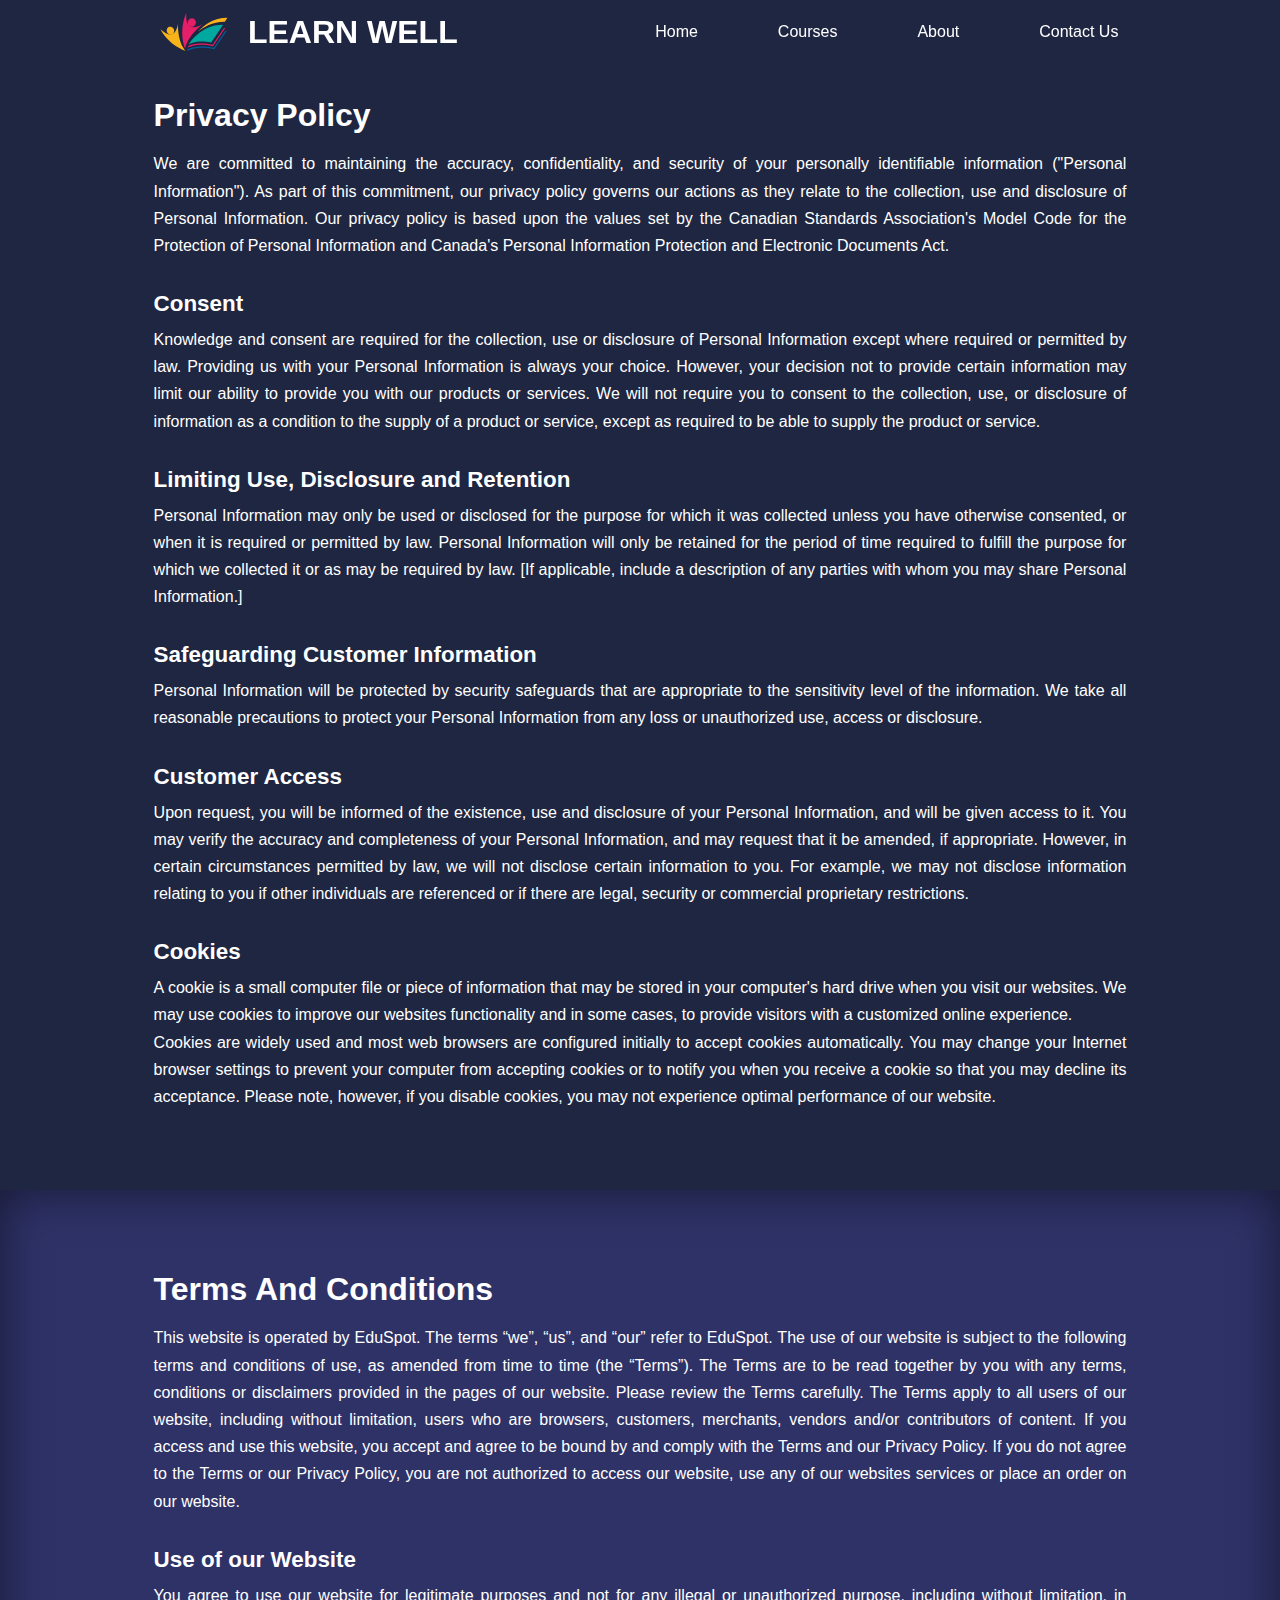
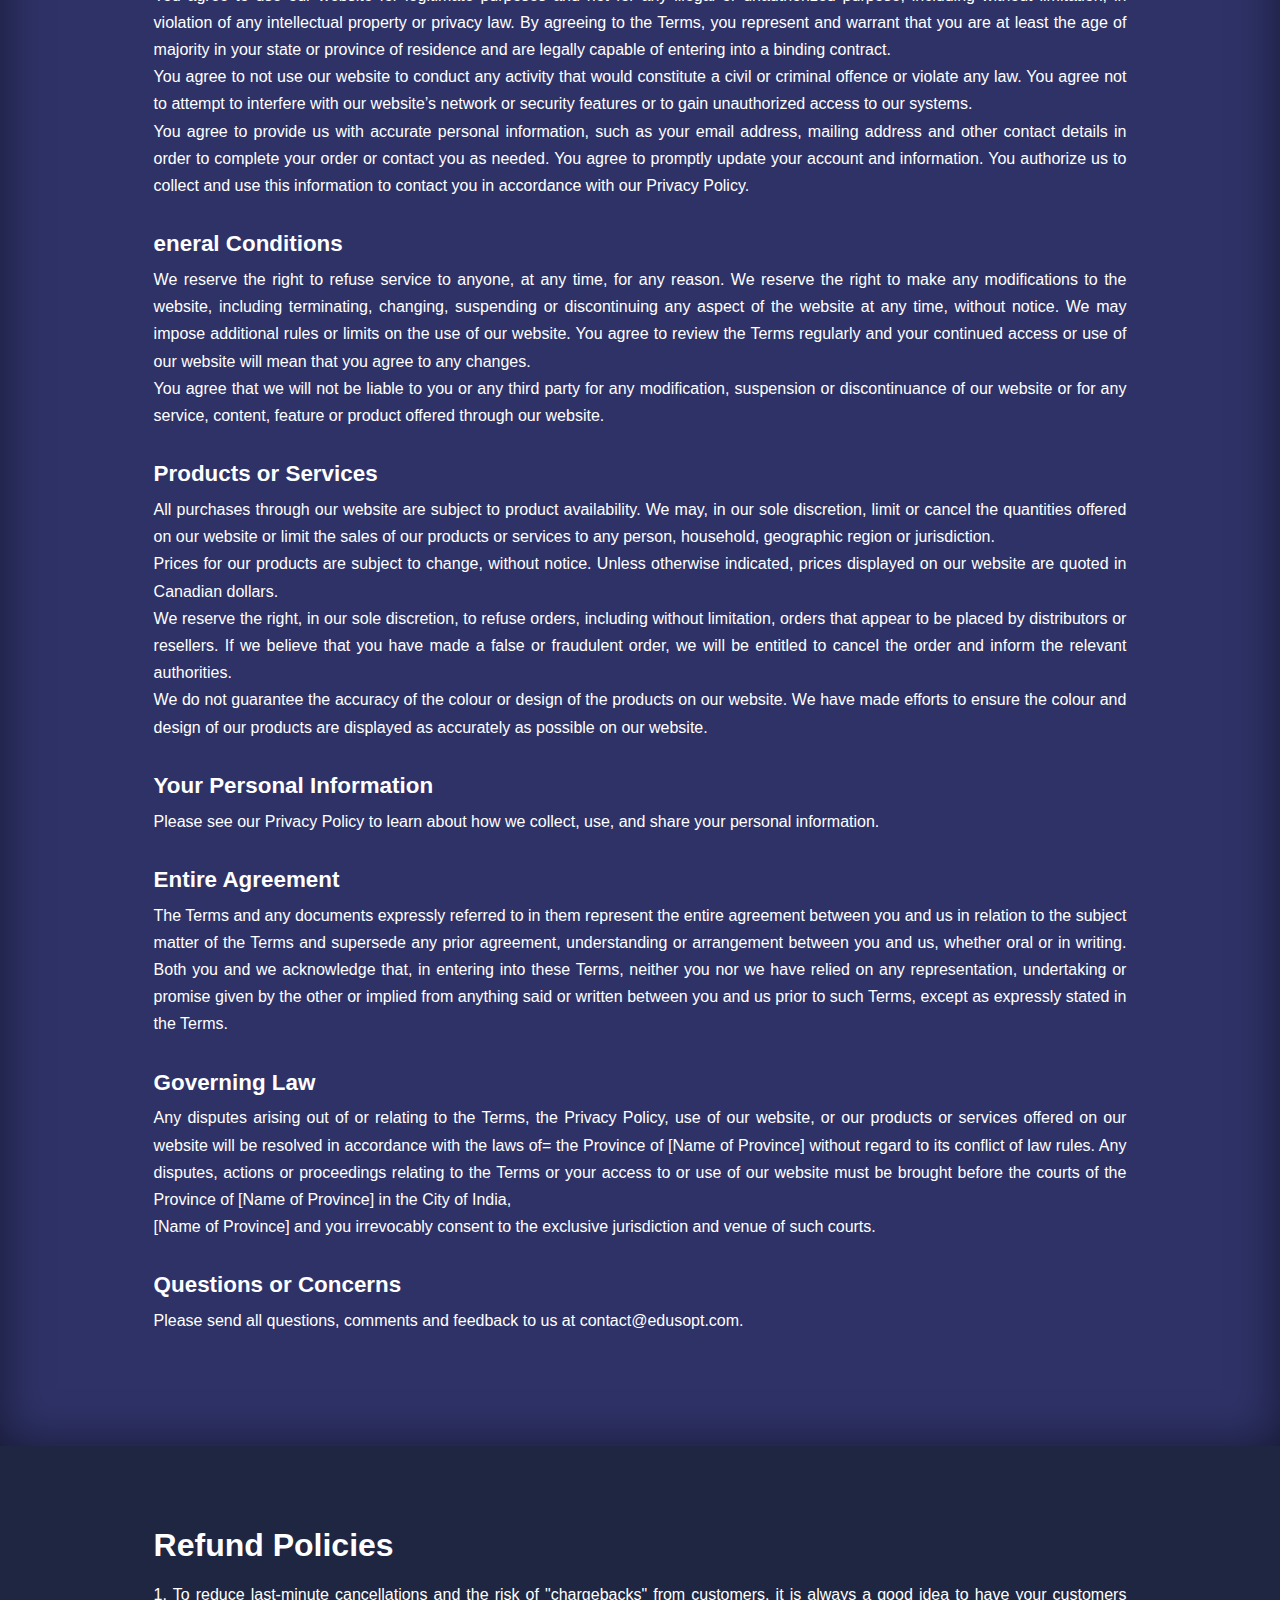
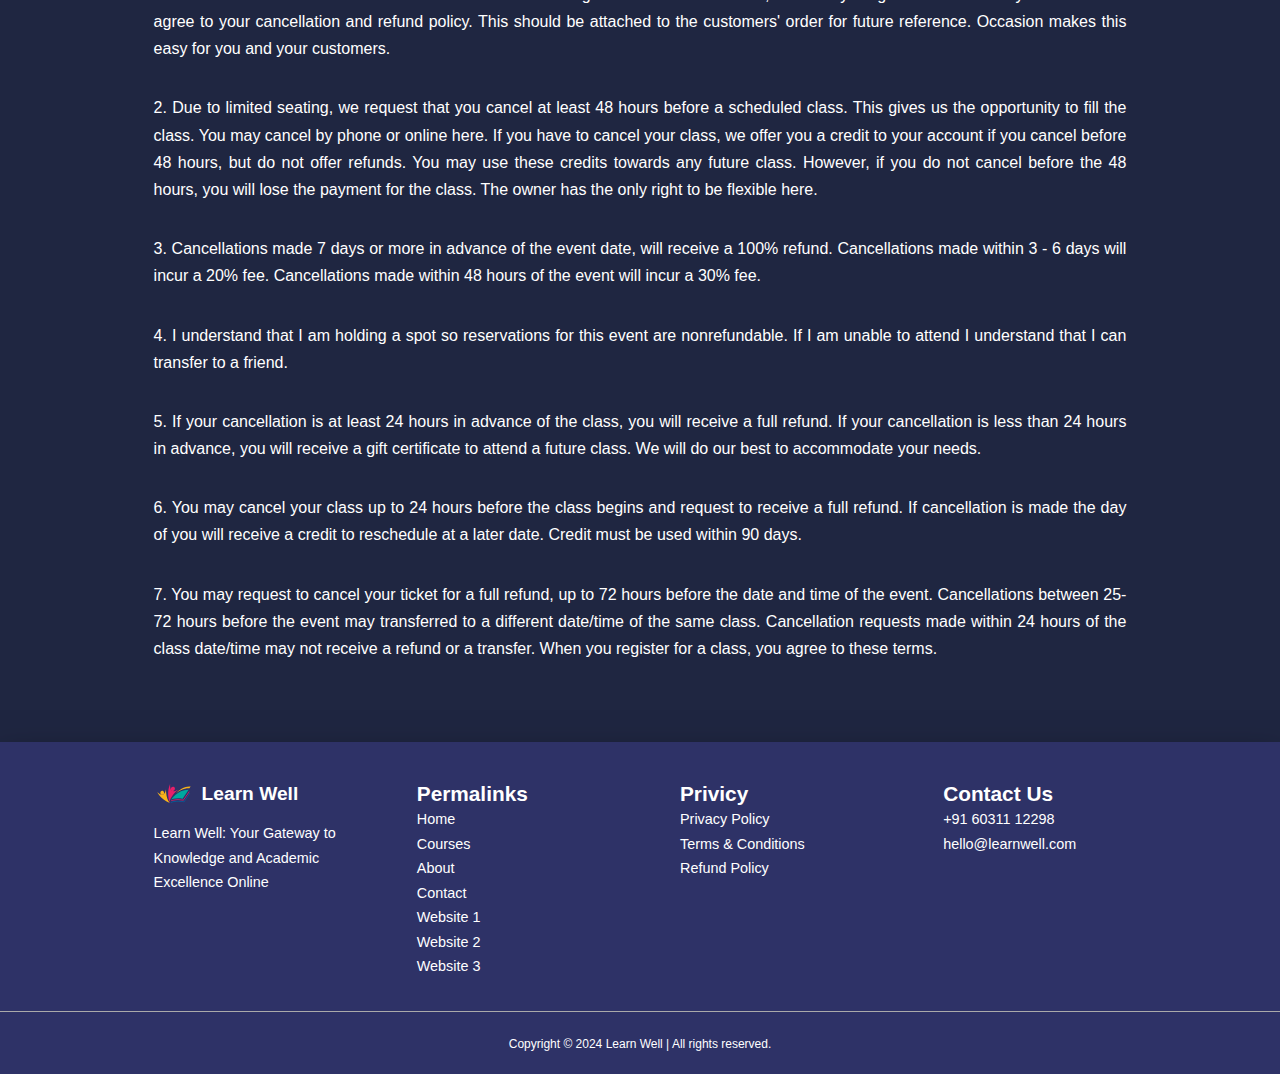
<file: pages/privacy.html>
<!DOCTYPE html>
<html lang="en">
<head>
    <meta charset="UTF-8">
    <meta name="viewport" content="width=device-width, initial-scale=1.0">
    <title>Learn Well - Privacy Policy</title>
    
    <!-- fevicon -->
    <link rel="shortcut icon" href="../assets/logo.svg" type="image/svg+xml">

    <!-- stylesheet  -->
    <link rel="stylesheet" href="../style.css">
    <link rel="stylesheet" href="../stylesheets/privacy.css">

    <!-- google font link-->
    <link rel="preconnect" href="https://fonts.googleapis.com">
    <link rel="preconnect" href="https://fonts.gstatic.com" crossorigin>
    <link
        href="https://fonts.googleapis.com/css2?family=League+Spartan:wght@400;500;600;700;800 family=Poppins:wght@400;500&display=swap"
        rel="stylesheet">
</head>
<body>
    <!-- =================== NAVBAR =================== -->
    <nav>
        <div class="container nav_container">
            <a href="../index.html" class="nav-logo">
                <img src="../assets/logo.svg" alt="logo">
                <h1>LEARN WELL</h1>
            </a>
            <ul class="nav_menu">
                <li>
                    <a href="../index.html">Home</a>
                </li>
                <li>
                    <a href="./courses.html">Courses</a>
                </li>
                <li>
                    <a href="./about.html">About</a>
                </li>
                <li>
                    <a href="./contact.html">Contact Us</a>
                </li>
            </ul>
            <button id="open-menu-btn"><i class="fa-solid fa-bars"></i></button>
            <button id="close-menu-btn"><i class="fa-solid fa-x"></i></button>
        </div>
    </nav>
    <!-- =================== END OF NAVBAR =================== -->

    <!-- ======================== PRIVICY POLICY ========================= -->
    <div class="container privicy-container">
        <h2>Privacy Policy</h2>
        <p>
            We are committed to maintaining the accuracy, confidentiality, and security of your personally identifiable information ("Personal Information"). As part of this commitment, our privacy policy governs our actions as they relate to the collection, use and disclosure of Personal Information. Our privacy policy is based upon the values set by the Canadian Standards Association's Model Code for the Protection of Personal Information and Canada's Personal Information Protection and Electronic Documents Act.
        </p>
        <h5>Consent</h5>
        <p>
            Knowledge and consent are required for the collection, use or disclosure of Personal Information except where required or permitted by law. Providing us with your Personal Information is always your choice. However, your decision not to provide certain information may limit our ability to provide you with our products or services. We will not require you to consent to the collection, use, or disclosure of information as a condition to the supply of a product or service, except as required to be able to supply the product or service.
        </p>
        <h5>Limiting Use, Disclosure and Retention</h5>
        <p>
            Personal Information may only be used or disclosed for the purpose for which it was collected unless you have otherwise consented, or when it is required or permitted by law. Personal Information will only be retained for the period of time required to fulfill the purpose for which we collected it or as may be required by law. [If applicable, include a description of any parties with whom you may share Personal Information.]
        </p>
        <h5>Safeguarding Customer Information</h5>
        <p>
            Personal Information will be protected by security safeguards that are appropriate to the sensitivity level of the information. We take all reasonable precautions to protect your Personal Information from any loss or unauthorized use, access or disclosure.
        </p>
        <h5>Customer Access</h5>
        <p>
            Upon request, you will be informed of the existence, use and disclosure of your Personal Information, and will be given access to it. You may verify the accuracy and completeness of your Personal Information, and may request that it be amended, if appropriate. However, in certain circumstances permitted by law, we will not disclose certain information to you. For example, we may not disclose information relating to you if other individuals are referenced or if there are legal, security or commercial proprietary restrictions.
        </p>
        <h5>Cookies</h5>
        <p>
            A cookie is a small computer file or piece of information that may be stored in your computer's hard drive when you visit our websites. We may use cookies to improve our websites functionality and in some cases, to provide visitors with a customized online experience.
            <br> 
            Cookies are widely used and most web browsers are configured initially to accept cookies automatically. You may change your Internet browser settings to prevent your computer from accepting cookies or to notify you when you receive a cookie so that you may decline its acceptance. Please note, however, if you disable cookies, you may not experience optimal performance of our website.
        </p> 
    </div>
    <!-- ======================== END OF PRIVICY POLICY ========================= -->


    <!-- ======================== T&C ========================= -->
    <div class="tnc-container" id="tnc">
        <div class="container">
            <h2>Terms And Conditions</h2>
            <p>
                This website is operated by EduSpot. The terms “we”, “us”, and “our” refer to EduSpot. The use of our website is subject to the following terms and conditions of use, as amended from time to time (the “Terms”). The Terms are to be read together by you with any terms, conditions or disclaimers provided in the pages of our website. Please review the Terms carefully. The Terms apply to all users of our website, including without limitation, users who are browsers, customers, merchants, vendors and/or contributors of content. If you access and use this website, you accept and agree to be bound by and comply with the Terms and our Privacy Policy. If you do not agree to the Terms or our Privacy Policy, you are not authorized to access our website, use any of our websites services or place an order on our website.
            </p>
            <h5>Use of our Website</h5>
            <p>
                You agree to use our website for legitimate purposes and not for any illegal or unauthorized purpose, including without limitation, in violation of any intellectual property or privacy law. By agreeing to the Terms, you represent and warrant that you are at least the age of majority in your state or province of residence and are legally capable of entering into a binding contract.
                <br>
                You agree to not use our website to conduct any activity that would constitute a civil or criminal offence or violate any law. You agree not to attempt to interfere with our website’s network or security features or to gain unauthorized access to our systems.
                <br>
                You agree to provide us with accurate personal information, such as your email address, mailing address and other contact details in order to complete your order or contact you as needed. You agree to promptly update your account and information. You authorize us to collect and use this information to contact you in accordance with our Privacy Policy.
            </p>
            <h5>eneral Conditions </h5>
            <p>
                We reserve the right to refuse service to anyone, at any time, for any reason. We reserve the right to make any modifications to the website, including terminating, changing, suspending or discontinuing any aspect of the website at any time, without notice. We may impose additional rules or limits on the use of our website. You agree to review the Terms regularly and your continued access or use of our website will mean that you agree to any changes.
                <br>
                You agree that we will not be liable to you or any third party for any modification, suspension or discontinuance of our website or for any service, content, feature or product offered through our website.
            </p>
            <h5>Products or Services </h5>
            <p>
                All purchases through our website are subject to product availability. We may, in our sole discretion, limit or cancel the quantities offered on our website or limit the sales of our products or services to any person, household, geographic region or jurisdiction.
                <br>
                Prices for our products are subject to change, without notice. Unless otherwise indicated, prices displayed on our website are quoted in Canadian dollars.
                <br>
                We reserve the right, in our sole discretion, to refuse orders, including without limitation, orders that appear to be placed by distributors or resellers. If we believe that you have made a false or fraudulent order, we will be entitled to cancel the order and inform the relevant authorities.
                <br>
                We do not guarantee the accuracy of the colour or design of the products on our website. We have made efforts to ensure the colour and design of our products are displayed as accurately as possible on our website.
            </p>
            <h5>Your Personal Information</h5>
            <p>
                Please see our Privacy Policy to learn about how we collect, use, and share your personal information.
            </p>
            <h5>Entire Agreement</h5>
            <p>
                The Terms and any documents expressly referred to in them represent the entire agreement between you and us in relation to the subject matter of the Terms and supersede any prior agreement, understanding or arrangement between you and us, whether oral or in writing. Both you and we acknowledge that, in entering into these Terms, neither you nor we have relied on any representation, undertaking or promise given by the other or implied from anything said or written between you and us prior to such Terms, except as expressly stated in the Terms.
            </p>
            <h5>Governing Law</h5>
            <p>
                Any disputes arising out of or relating to the Terms, the Privacy Policy, use of our website, or our products or services offered on our website will be resolved in accordance with the laws of= the Province of [Name of Province] without regard to its conflict of law rules. Any disputes, actions or proceedings relating to the Terms or your access to or use of our website must be brought before the courts of the Province of [Name of Province] in the City of India,
                <br>
                [Name of Province] and you irrevocably consent to the exclusive jurisdiction and venue of such courts.
            </p>
            <h5>Questions or Concerns</h5>
            <p>
                Please send all questions, comments and feedback to us at contact@edusopt.com.
            </p>
        </div>
    </div>
    <!-- ======================== END OF T&C ========================= -->

    <!-- ======================== REFUND POLICY ========================= -->
    <div class="container" id="refund">
        <div class="refund-container" >
            <h2>Refund Policies</h2>
            <p>
                1. To reduce last-minute cancellations and the risk of "chargebacks" from customers, it is always a good idea to have your customers agree to your cancellation and refund policy. This should be attached to the customers' order for future reference. Occasion makes this easy for you and your customers.
            </p>
            <p>
                2. Due to limited seating, we request that you cancel at least 48 hours before a scheduled class. This gives us the opportunity to fill the class. You may cancel by phone or online here. If you have to cancel your class, we offer you a credit to your account if you cancel before 48 hours, but do not offer refunds. You may use these credits towards any future class. However, if you do not cancel before the 48 hours, you will lose the payment for the class. The owner has the only right to be flexible here.
            </p>
            <p>
                3. Cancellations made 7 days or more in advance of the event date, will receive a 100% refund. Cancellations made within 3 - 6 days will incur a 20% fee. Cancellations made within 48 hours of the event will incur a 30% fee.
            </p>
            <p>
                4. I understand that I am holding a spot so reservations for this event are nonrefundable. If I am unable to attend I understand that I can transfer to a friend.
            </p>
            <p>
                5. If your cancellation is at least 24 hours in advance of the class, you will receive a full refund. If your cancellation is less than 24 hours in advance, you will receive a gift certificate to attend a future class. We will do our best to accommodate your needs.
            </p>
            <p>
                6. You may cancel your class up to 24 hours before the class begins and request to receive a full refund. If cancellation is made the day of you will receive a credit to reschedule at a later date. Credit must be used within 90 days.
            </p>
            <p>
                7. You may request to cancel your ticket for a full refund, up to 72 hours before the date and time of the event. Cancellations between 25-72 hours before the event may transferred to a different date/time of the same class. Cancellation requests made within 24 hours of the class date/time may not receive a refund or a transfer. When you register for a class, you agree to these terms.
            </p>
        </div>
    </div>
    <!-- ======================== END OF REFUND POLICY ========================= -->

    <!-- ================== FOOTER =========================== -->
    <footer>
        <div class="container footer-container">
            <div class="footer1">
                <a href="../index.html" class="footer-logo">
                    <img src="../assets/logo.svg" alt="">
                    <h4>Learn Well</h4>
                </a>
                <P>
                    Learn Well: Your Gateway to Knowledge and Academic Excellence Online
                </P>
            </div>

            <div class="footer2">
                <h4>Permalinks</h4>
                <ul class="permalinks">
                    <li><a href="../index.html">Home</a></li>
                    <li><a href="./courses.html">Courses</a></li>
                    <li><a href="./about.html">About</a></li>
                    <li><a href="./contact.html">Contact</a></li>
                    <li><a href="../../../index.html">Website 1</a></li>
                    <li><a href="../../site 2/index.html">Website 2</a></li>
                    <li><a href="../index.html">Website 3</a></li>
                </ul>
            </div>

            <div class="footer3">
                <h4>Privicy</h4>
                <ul class="privicy">
                    <li><a href="./pages/privacy.html">Privacy Policy</a></li>
                    <li><a href="./pages/privacy.html#tnc">Terms & Conditions</a></li>
                    <li><a href="./pages/privicy.html#refund">Refund Policy</a></li>
                </ul>
            </div>

            <div class="footer4">
                <h4>Contact Us</h4>
                <div>
                    <p>
                        <a href="tel:6031112298">+91 60311 12298</a>
                    </p>
                    <p>
                        <a href="mailto:hello@eduspot.com">hello@learnwell.com</a>
                    </p>
                </div>

                <ul class="footer-social">
                    <li><a href="#" target="_blank"><i class="fa-brands fa-linkedin"></i></a></li>
                    <li><a href="#" target="_blank"><i class="fa-brands fa-instagram"></i></a></li>
                    <li><a href="#" target="_blank"><i class="fa-brands fa-square-facebook"></i></a></li>
                    <li><a href="#" target="_blank"><i class="fa-brands fa-square-twitter"></i></a></li>
                </ul>
            </div>
        </div>
        <div class="footer-copyright">
            <small>Copyright © 2024 Learn Well | All rights reserved.</small>
        </div>
    </foote>
    <!-- ================== END OF FOOTER =========================== -->


    <!-- JavaScript -->
    <script src="../script.js"></script>

</body>
</html>
</file>
<file: style.css>
* {
  margin: 0;
  padding: 0;
  outline: 0;
  border: 0;
  box-sizing: border-box;
  list-style: none;
  text-decoration: none;
}

:root {
  --color-primary: #6c6cff;
  --color-success: #00bf8e;
  --color-warning: #f7c94b;
  --color-blue: #4461e4;
  --color-danger: #ff7426;
  --color-white: #fff;
  --color-gray: #aaa;
  --color-black: #000;
  --color-red: hsl(351, 83%, 61%);

  --color-bg: #1f2641;
  --color-bg1: #2e3267;
  --color-bg2: #424890;

  --container-width-lg: 76%;
  --container-width-md: 90%;
  --container-width-sm: 94%;

  --transition: all 400ms ease;
}

body {
  font-family: "Montserrat", sans-serif;
  font-optical-sizing: auto;
  line-height: 1.7;
  color: var(--color-white);
  background-color: var(--color-bg);
}

.container {
  width: var(--container-width-lg);
  margin: 0 auto;
}

section {
  padding: 6rem 0;
}

section h2 {
  text-align: center;
  margin-bottom: 2.5rem;
}

h1,
h2,
h3,
h4,
h5 {
  line-height: 1.2;
}

h1 {
  font-size: 2.5;
}
h2 {
  font-size: 2rem;
}
h3 {
  font-size: 1.6rem;
}
h4 {
  font-size: 1.3rem;
}

a {
  color: var(--color-white);
}

img {
  width: 100%;
  display: block;
  object-fit: cover;
}

.btn {
  display: inline-block;
  background: var(--color-primary);
  color: var(--color-white);
  padding: 1rem 2rem;
  border: 1px solid transparent;
  font-weight: 500;
  transition: var(--transition);
  border-radius: 0.5rem;
}

.btn:hover {
  background: transparent;
  border-color: var(--color-primary);
  color: var(--color-white);
}

.btn-primary {
  background: var(--color-primary);
  color: var(--color-white);
  border: 2px solid transparent;
}

/* ===================== NAVBAR =================== */
nav {
  background: transparent;
  user-select: none;
  width: 100vw;
  height: 4rem;
  position: fixed;
  top: 0;
  z-index: 999;
}

.nav_container {
  height: 100%;
  display: flex;
  justify-content: space-between;
  align-items: center;
}

nav button {
  display: none;
}

.nav-logo {
  display: flex;
  align-items: center;
  height: 100%;
  gap: 0.9rem;
}

.nav-logo img {
  max-height: 60%;
  width: auto;
}

.nav_menu {
  display: flex;
  align-items: center;
  gap: 4rem;
}

.nav_menu a {
  font-size: 1rem;
  transition: var(--transition);
  color: var(--color-white);
  padding: 0.5rem;
  border-bottom: 2px solid transparent;
}

.nav_menu a:hover {
  border-color: var(--color-white);
}

.window-scroll {
  background: var(--color-primary);
  box-shadow: 0 6px 15px 0 hsla(0, 0%, 0%, 0.2);
}

/* ==================== HERO SECTION ================ */
.carousel {
  width: auto;
  height: 100vh;
  overflow: hidden;
  /* margin-top: -4rem; */
  position: relative;
}

.carousel .list .item {
  position: absolute;
  inset: 0 0 0 0;
}

.carousel .list .item img {
  width: 100%;
  height: 100%;
  object-fit: cover;
}

.carousel .list .item .content {
  position: absolute;
  top: 20%;
  width: 1140px;
  max-width: 80%;
  left: 50%;
  transform: translateX(-50%);
  padding-right: 30%;
  box-sizing: border-box;
  color: var(--color-white);
  text-shadow: 0 5px 10px #0004;
}

.carousel .list .item .author {
  font-weight: bold;
  letter-spacing: 10px;
}
.carousel .list .item .title,
.carousel .list .item .topic {
  font-size: 5em;
  font-weight: bold;
  line-height: 1.3em;
}
.carousel .list .item .topic {
  color: var(--color-success);
}
.carousel .list .item .buttons {
  display: grid;
  grid-template-columns: repeat(2, 130px);
  grid-template-rows: 40px;
  gap: 5px;
  margin-top: 20px;
}
.carousel .list .item .buttons button {
  border: none;
  background-color: #eee;
  letter-spacing: 3px;
  font-family: Poppins;
  font-weight: 500;
  cursor: pointer;
}
.carousel .list .item .buttons button:nth-child(2) {
  background-color: transparent;
  border: 1px solid #fff;
  color: #eee;
}

/* thumbail */
.thumbnail {
  position: absolute;
  bottom: 50px;
  left: 50%;
  width: max-content;
  z-index: 100;
  display: flex;
  gap: 20px;
}
.thumbnail .item {
  width: 150px;
  height: 220px;
  flex-shrink: 0;
  position: relative;
}
.thumbnail .item img {
  width: 100%;
  height: 100%;
  object-fit: cover;
  border-radius: 20px;
}
.thumbnail .item .content {
  color: #fff;
  position: absolute;
  bottom: 10px;
  left: 10px;
  right: 10px;
}
.thumbnail .item .content .title {
  font-weight: 500;
}
.thumbnail .item .content .description {
  font-weight: 300;
}

/* arrows */
.arrows {
  position: absolute;
  top: 80%;
  right: 52%;
  z-index: 100;
  width: 300px;
  max-width: 30%;
  display: flex;
  gap: 10px;
  align-items: center;
}
.arrows button {
  width: 40px;
  height: 40px;
  font-size: 1.5rem;
  border-radius: 50%;
  background-color: #eee4;
  border: none;
  color: #fff;
  font-family: monospace;
  font-weight: bold;
  transition: 0.5s;
  cursor: pointer;
}
.arrows button:hover {
  background-color: #fff;
  color: #000;
}

/* animation */
.carousel .list .item:nth-child(1) {
  z-index: 1;
}

/* animation text in first item */
.carousel .list .item:nth-child(1) .content .author,
.carousel .list .item:nth-child(1) .content .title,
.carousel .list .item:nth-child(1) .content .topic,
.carousel .list .item:nth-child(1) .content .des,
.carousel .list .item:nth-child(1) .content .buttons {
  transform: translateY(50px);
  filter: blur(20px);
  opacity: 0;
  animation: showContent 0.5s 1s linear 1 forwards;
}
@keyframes showContent {
  to {
    transform: translateY(0px);
    filter: blur(0px);
    opacity: 1;
  }
}
.carousel .list .item:nth-child(1) .content .title {
  animation-delay: 1.2s !important;
}
.carousel .list .item:nth-child(1) .content .topic {
  animation-delay: 1.4s !important;
}
.carousel .list .item:nth-child(1) .content .des {
  animation-delay: 1.6s !important;
}
.carousel .list .item:nth-child(1) .content .buttons {
  animation-delay: 1.8s !important;
}
/* create animation when next click */
.carousel.next .list .item:nth-child(1) img {
  width: 150px;
  height: 220px;
  position: absolute;
  bottom: 50px;
  left: 50%;
  border-radius: 30px;
  animation: showImage 0.5s linear 1 forwards;
}
@keyframes showImage {
  to {
    bottom: 0;
    left: 0;
    width: 100%;
    height: 100%;
    border-radius: 0;
  }
}

.carousel.next .thumbnail .item:nth-last-child(1) {
  overflow: hidden;
  animation: showThumbnail 0.5s linear 1 forwards;
}
.carousel.prev .list .item img {
  z-index: 100;
}
@keyframes showThumbnail {
  from {
    width: 0;
    opacity: 0;
  }
}
.carousel.next .thumbnail {
  animation: effectNext 0.5s linear 1 forwards;
}

@keyframes effectNext {
  from {
    transform: translateX(150px);
  }
}

/* running time */

.carousel .time {
  position: absolute;
  z-index: 1000;
  width: 0%;
  height: 3px;
  background-color: #f1683a;
  left: 0;
  top: 0;
}

.carousel.next .time,
.carousel.prev .time {
  animation: runningTime 3s linear 1 forwards;
}
@keyframes runningTime {
  from {
    width: 100%;
  }
  to {
    width: 0;
  }
}

/* prev click */

.carousel.prev .list .item:nth-child(2) {
  z-index: 2;
}

.carousel.prev .list .item:nth-child(2) img {
  animation: outFrame 0.5s linear 1 forwards;
  position: absolute;
  bottom: 0;
  left: 0;
}
@keyframes outFrame {
  to {
    width: 150px;
    height: 220px;
    bottom: 50px;
    left: 50%;
    border-radius: 20px;
  }
}

.carousel.prev .thumbnail .item:nth-child(1) {
  overflow: hidden;
  opacity: 0;
  animation: showThumbnail 0.5s linear 1 forwards;
}
.carousel.next .arrows button,
.carousel.prev .arrows button {
  pointer-events: none;
}
.carousel.prev .list .item:nth-child(2) .content .author,
.carousel.prev .list .item:nth-child(2) .content .title,
.carousel.prev .list .item:nth-child(2) .content .topic,
.carousel.prev .list .item:nth-child(2) .content .des,
.carousel.prev .list .item:nth-child(2) .content .buttons {
  animation: contentOut 1.5s linear 1 forwards !important;
}

@keyframes contentOut {
  to {
    transform: translateY(-150px);
    filter: blur(20px);
    opacity: 0;
  }
}
@media screen and (max-width: 678px) {
  .carousel .list .item .content {
    padding-right: 0;
  }
  .carousel .list .item .content .title {
    font-size: 30px;
  }
}

/* =========================== CATEGORIES =========================  */
.categories {
  background: var(--color-bg1);
  height: 32rem;
}

.categories h2 {
  line-height: 1;
  margin-bottom: 3rem;
}

.categories_container {
  display: grid;
  grid-template-columns: 40% 60%;
}

.categories_left {
  margin-right: 4rem;
}

.categories_left p {
  margin: 1rem 0 3rem;
}

.categories_right {
  display: grid;
  grid-template-columns: repeat(3, 1fr);
  gap: 1.2rem;
  box-shadow: red;
  user-select: none;
}

.category {
  background: var(--color-bg2);
  padding: 2rem;
  border-radius: 2rem;
  transition: var(--transition);
}

.category:hover {
  box-shadow: 0 3rem 3rem rgba(0, 0, 0, 0.3);
  z-index: 1;
}

.category:nth-child(2) .category_icon {
  background: var(--color-danger);
}
.category:nth-child(3) .category_icon,
.category:nth-child(5) .category_icon {
  background: var(--color-success);
}
.category:nth-child(4) .category_icon {
  background: var(--color-warning);
}

.category_icon {
  background: var(--color-primary);
  padding: 0.7rem;
  border-radius: 0.9rem;
  color: var(--color-white);
}

.category h5 {
  margin: 2rem 0 1rem;
}

.category p {
  font-size: 0.85rem;
}

/* ================== POPULAR COURSES ================= */
.courses {
  margin-top: 2rem;
}

.courses h2 {
  text-align: center;
}

.popular-courses-container {
  display: grid;
  grid-template-columns: repeat(3, 1fr);
  gap: 2rem;
}
.courses-container {
  display: grid;
  grid-template-columns: repeat(3, 1fr);
  gap: 2rem;
}

.course {
  background: #fdf8ee05;
  border-radius: 1rem;
  box-shadow: rgba(0, 0, 0, 0.24) 0px 3px 8px;
}

.course:hover {
  background-color: var(--color-bg);
}

.course-image {
  transition: var(--transition);
  width: 96%;
  margin: 0 auto;
  margin-top: 0.5rem;
}

.course-image img {
  width: 100%;
  border-radius: 0.5rem;
}

.course-info {
  padding: 1rem;
  position: relative;
}

.course-info h4 {
  font-size: 1.2rem;
}

.course-info p {
  font-size: 0.9rem;
  text-align: justify;
  color: var(--color-gray);
  margin: 0.5rem 0;
}

.course-info h5 {
  font-size: 1.2rem;
  color: var(--color-success);
}

.course-description {
  display: flex;
  margin: 1.2rem 0 1rem 0;
  border-top: 1px solid var(--color-gray);
  color: var(--color-gray);
  padding-top: 0.5rem;
}

.course-time,
.course-students {
  font-size: 0.9rem;
}
.course-time {
  border-right: 1px solid #555;
  padding-right: 0.5rem;
}
.course-students {
  padding-left: 0.5rem;
}

.course-time i,
.course-students i {
  color: #555;
}

.course-students span,
.course-time span {
  color: var(--color-gray);
}

.course-info a {
  /* position: absolute; */
  /* bottom: -2rem; */
  /* left: 50%; */
  /* transform: translateX(-50%); */
  border-radius: 0.5rem;
  background-color: var(--color-success);
  transition: var(--transition);
  border: 2px solid transparent;
  margin: 0 auto;
}

.course-info a:hover {
  background-color: transparent;
  color: var(--color-white);
  border: 2px solid var(--color-success);
  box-shadow: rgba(50, 50, 93, 0.25) 0px 50px 100px -20px,
    rgba(0, 0, 0, 0.3) 0px 30px 60px -30px,
    rgba(10, 37, 64, 0.35) 0px -2px 6px 0px inset;
}

/* ========================== faq section ======================== */
.faqs {
  background: var(--color-bg1);
  box-shadow: inset 0 0 3rem rgba(0, 0, 0, 0.5);
  margin-bottom: 5rem;
}

.faq-section {
  display: grid;
  grid-template-columns: 40% 60%;
}

.faq {
  padding: 2rem;
  display: flex;
  align-items: center;
  gap: 1.4rem;
  height: fit-content;
  background: var(--color-primary);
  cursor: pointer;
  margin: 2rem;
  border-radius: 0.5rem;
}

.faq h4 {
  font-size: 1rem;
  line-height: 2.2rem;
}

.faq-icon {
  align-self: flex-start;
  font-size: 1.2rem;
}

.faq p {
  margin-top: 0.8rem;
  display: none;
}

.faq.open p {
  display: block;
}

/* ================== Testimonial Section ==================== */
.tesimonial-container {
  overflow-x: hidden;
  position: relative;
}

.testimonial {
  padding: 1.5rem;
  background: var(--color-primary);
  border-radius: 1rem;
}
.testimonial-person {
  display: flex;
  align-items: center;
  margin-bottom: 1rem;
  gap: 1rem;
}
.avatar {
  width: 4rem;
  height: 4rem;
  border-radius: 50%;
  overflow: hidden;
}

.testimonial-info {
  text-align: flex-start;
}

.testimonial-info h5 {
  font-size: 1.1rem;
}

.testimonial-body {
  background: var(--color-primary);
  border-radius: 0.5rem;
  color: #dcc;
  font-size: 0.9rem;
}

.testimonial-rating {
  display: flex;
  align-items: center;
  gap: 0.15rem;
  margin-top: 1rem;
}

.testimonial-rating i {
  font-size: 0.9rem;
}

.testimonial-rating p {
  margin-left: 0.5rem;
  font-weight: 700;
}

/* ========================= FOOTER ========================= */
footer {
  padding-top: 2.5rem;
  font-size: 0.9rem;
  margin-top: 5rem;
  box-shadow: 0 1rem 2rem rgba(0, 0, 0, 0.5);
  background: var(--color-bg1);
}

.footer-container {
  display: grid;
  grid-template-columns: repeat(4, 1fr);
  gap: 5rem;
}

.footer-logo {
  display: flex;
  align-items: center;
  margin-bottom: 1rem;
}

.footer-logo img {
  width: 40px;
  margin-right: 0.5rem;
}

.footer-logo h4 {
  font-size: 1.2rem;
}

.footer1 p {
  margin: 0 0 2rem;
}

.footer ul li {
  margin-bottom: 0.7rem;
}

footer ul li a:hover {
  text-decoration: underline;
}

.footer-social {
  display: flex;
  gap: 1rem;
  font-size: 1.2rem;
  margin-top: 2rem;
}

.footer-copyright {
  text-align: center;
  margin-top: 2rem;
  padding: 1.2rem 0;
  border-top: 1px solid var(--color-bg2);
  border-top: 1px solid var(--color-gray);
}

/* ===================== MEDIA QUERIES (TABLETS) ================= */
@media screen and (max-width: 1024px) {
  .container {
    width: var(--container-width-md);
  }

  h1 {
    font-size: 2.2rem;
  }
  h2 {
    font-size: 1.7rem;
  }
  h3 {
    font-size: 1.4rem;
  }
  h4 {
    font-size: 1.2rem;
  }

  /* ======================== NAVBAR ====================== */
  nav button {
    display: inline;
    background: transparent;
    font-size: 1.8rem;
    color: var(--color-white);
    cursor: pointer;
  }

  nav button#close-menu-btn {
    display: none;
  }

  .nav_menu {
    position: fixed;
    top: 4rem;
    right: 5%;
    height: fit-content;
    width: 18rem;
    flex-direction: column;
    gap: 0;
    display: none;
  }

  .nav_menu li {
    width: 100%;
    height: 5.8rem;
    animation: animateNavItems 400ms linear forwards;
    transform-origin: top right;
    opacity: 0;
  }

  .nav_menu li:nth-child(2) {
    animation-delay: 200ms;
  }
  .nav_menu li:nth-child(3) {
    animation-delay: 400ms;
  }
  .nav_menu li:nth-child(4) {
    animation-delay: 600ms;
  }

  @keyframes animateNavItems {
    0% {
      transform: rotateZ(-90deg) rotateX(90deg) scale(0.1);
    }
    100% {
      transform: rotateZ(0) rotateX(0) scale(1);
      opacity: 1;
    }
  }

  .nav_menu li a {
    background: var(--color-primary);
    box-shadow: -4rem 6rem 10rem rgba(0, 0, 0, 0.6);
    width: 100%;
    height: 100%;
    display: grid;
    place-items: center;
  }
  .nav_menu li a:hover {
    background: var(--color-bg2);
    color: var(--color-white);
  }

  /* ======================== CATEGORIES ========================= */
  .categories {
    height: auto;
  }

  .categories_container {
    grid-template-columns: 1fr;
    gap: 3rem;
  }
  .categories_left {
    margin-right: 0;
  }

  /* ============================ POPULAR COURSES ========================= */
  .courses {
    margin-top: 0;
  }
  .courses-container {
    grid-template-columns: 1fr 1fr;
  }
  .popular-courses-container {
    grid-template-columns: 1fr 1fr;
  }

  /* =================== FAQ SECTION =================== */
  .faq-section {
    grid-template-columns: 1fr;
  }

  .faq-section img {
    max-width: 50%;
    height: auto;
    margin: 0 auto;
  }

  .faq {
    padding: 1.5rem;
  }

  /* ====================== FOOTER ====================== */
  .footer-container {
    grid-template-columns: 1fr 1fr;
  }
}

/* ===================== MEDIA QUERIES (PHONES) ================= */
@media screen and (max-width: 600px) {
  .container {
    width: var(--container-width-sm);
  }

  /* ========================= NAVBAR ================================= */
  .nav-logo h1 {
    font-size: 1.5rem;
  }

  .nav_menu {
    right: 3%;
  }

  /* ========================== CATEGORIES ===================== */
  .categories_right {
    grid-template-columns: 1fr 1fr;
    gap: 0.7rem;
  }

  .category {
    padding: 1rem;
    border-radius: 1rem;
  }

  .category_icon {
    margin-top: 4px;
  }

  /* ======================== POPULAR COURSES ================== */
  .courses-container {
    grid-template-columns: 1fr;
  }
  .popular-courses-container {
    grid-template-columns: 1fr;
  }

  /* =================== FAQ SECTION =================== */
  .faq-section img {
    max-width: 60%;
  }
}
</file>
<file: stylesheets/privacy.css>
/* ==================== PRIVACY POLICY =========================== */
.privicy-container{
    margin-top: 6rem;
}

.privicy-container h2{
    margin-bottom: 1rem;
}

.privicy-container h5{
    font-size: 1.4rem;
    margin-bottom: 0.5rem;
}
.privicy-container p{
    margin-bottom: 2rem;
    text-align: justify;
}


/* ======================= T&C ======================= */
.tnc-container{
    margin-top: 5rem;
    background: var(--color-bg1);
    box-shadow: inset 0 0 3rem rgba(0, 0, 0,0.5);
    padding: 5rem 0;
}

.tnc-container h2{
    margin-bottom: 1rem;
}

.tnc-container h5{
    font-size: 1.4rem;
    margin-bottom: 0.5rem;
}
.tnc-container p{
    margin-bottom: 2rem;
    text-align: justify;
}


/* ===================== REFUND POLICY ================== */
.refund-container{
    padding-top: 5rem;
}

.refund-container h2{
    margin-bottom: 1rem;
}

.refund-container p{
    margin-bottom: 2rem;
    text-align: justify;
}
</file>
